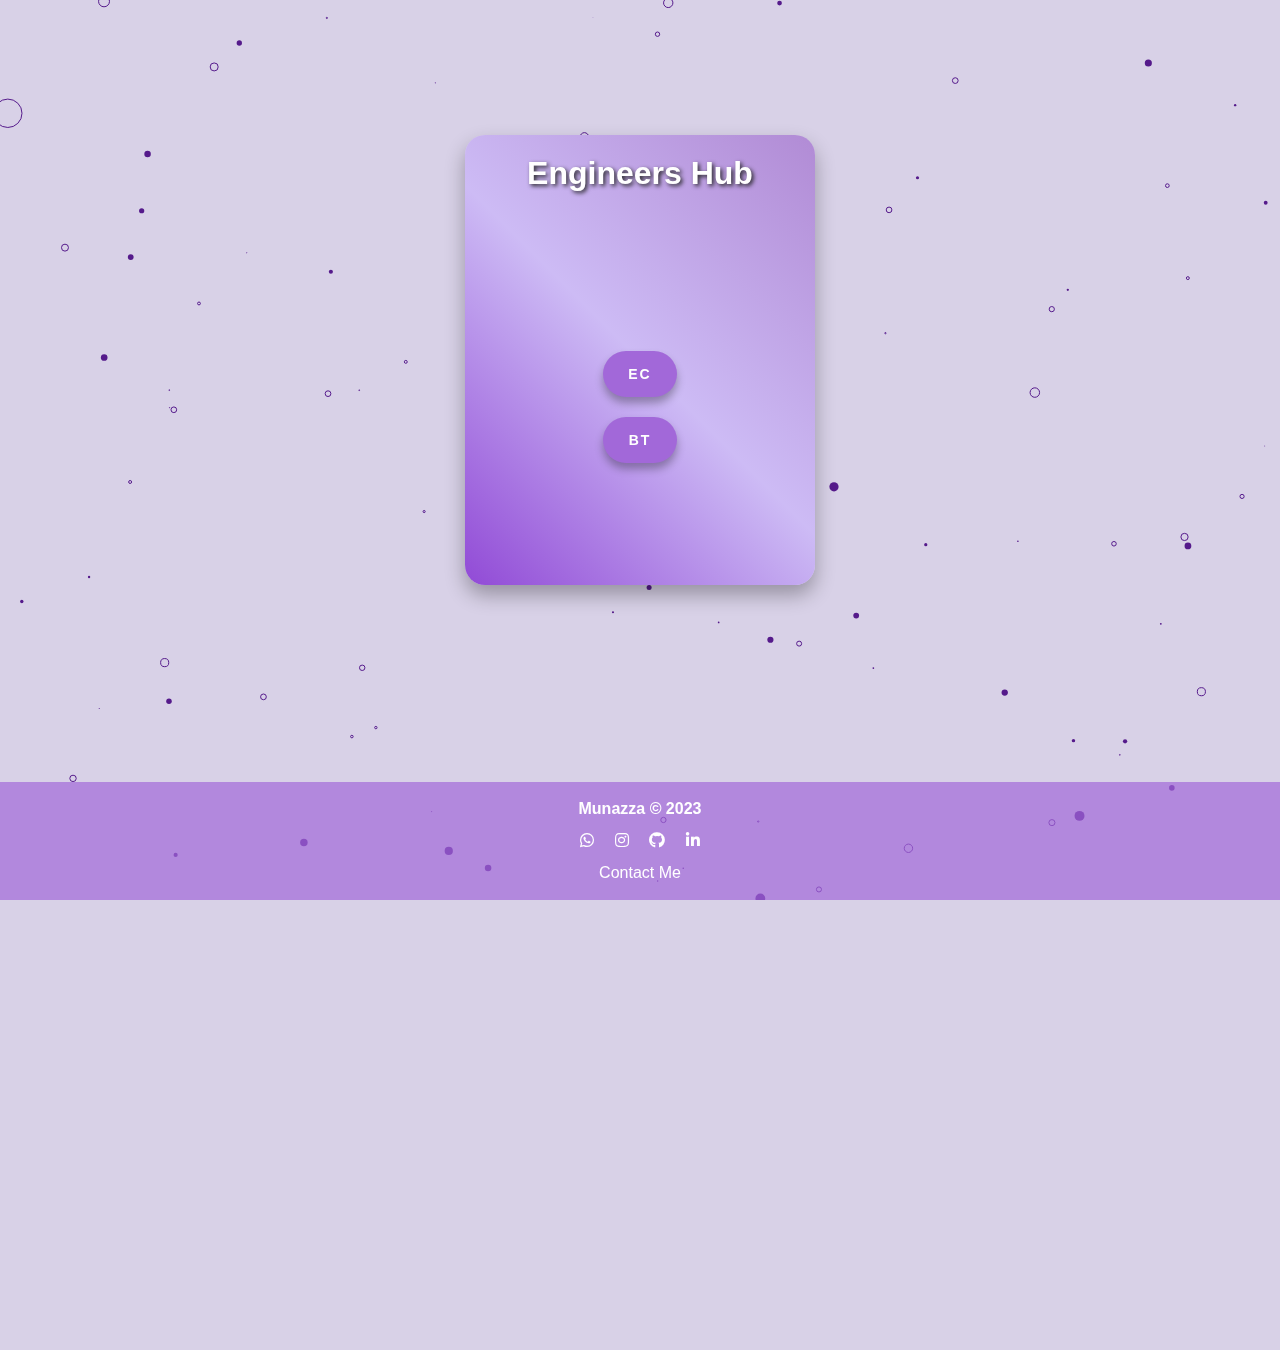
<file: index.html>
<!DOCTYPE html>
<html lang="en">
<head>
    <meta charset="UTF-8">
    <meta http-equiv="X-UA-Compatible" content="IE=edge">
    <meta name="viewport" content="width=device-width, initial-scale=1.0">
    <link rel="stylesheet" href="style.css">
    <script src="script.js"></script>
    <link rel="stylesheet" href="https://cdnjs.cloudflare.com/ajax/libs/font-awesome/5.15.3/css/all.min.css">
    <link rel="stylesheet" href="https://cdnjs.cloudflare.com/ajax/libs/font-awesome/4.7.0/css/font-awesome.min.css">
    <title>Engineers Hub</title>   
</head>
<body>
    <canvas id="test"></canvas>

    <section class="main">
    <div style="margin-top: -180px;" class="container">
        <div class="heading"><h2>Engineers Hub</h2></div>
        <div class="subjects">
            <ul>
                <li><a href="https://ec-notes.netlify.app/">EC</a></li>
                <li><a href="/bt/bt.html">BT</a></li>
                <!-- <li><a href="/commonsub/commonsub.html">Common Subjects</a></li> -->
            </ul>
        </div>
    </div>
    </section>

    <!-- footer section  -->

    <footer>
        <div class="footer-section">
            <h4>Munazza &copy; 2023</h4>
            <div class="social-media">
                <a href="" aria-label="WhatsApp"><i class="fab fa-whatsapp"></i></a>
                <a href="https://www.instagram.com/munxzz._/" aria-label="Instagram"><i class="fab fa-instagram"></i></a>
                <a href="" aria-label="GitHub"><i class="fab fa-github"></i></a>
                <a href="" aria-label="LinkedIn"><i class="fab fa-linkedin"></i></a>
            </div>
            <div class="contact-me">
                <a href="mailto:engineers.hub03@gmail.com">Contact Me</a>
            </div>
        </div>
    </footer>
    
</body>
<script src="script.js"></script>
</html>
</file>
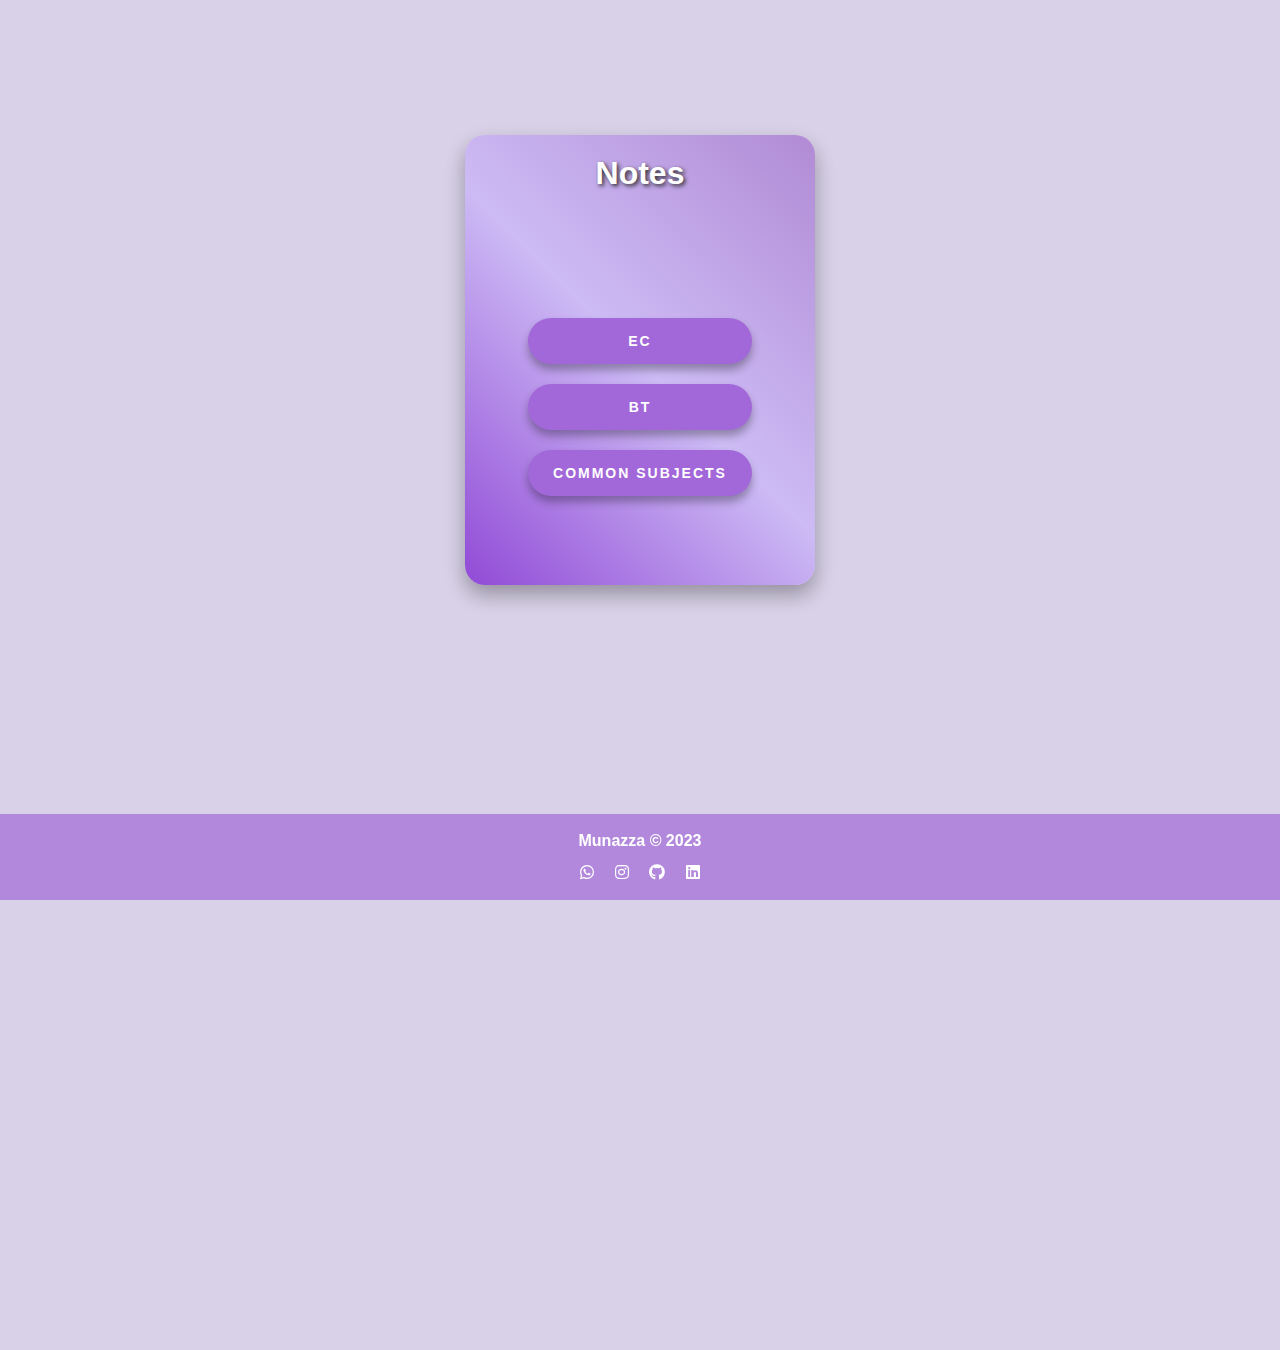
<file: notes.html>
<!DOCTYPE html>
<html lang="en">
<head>
    <meta charset="UTF-8">
    <meta http-equiv="X-UA-Compatible" content="IE=edge">
    <meta name="viewport" content="width=device-width, initial-scale=1.0">
    <link rel="stylesheet" href="style.css">
    <script src="script.js"></script>
    <link rel="stylesheet" href="https://cdnjs.cloudflare.com/ajax/libs/font-awesome/5.15.3/css/all.min.css">
    <link rel="stylesheet" href="https://cdnjs.cloudflare.com/ajax/libs/font-awesome/4.7.0/css/font-awesome.min.css">
    <title>Engineers Hub</title>
</head>
<body>
    <section>
    <div style="margin-top: -180px;" class="container">
        <div class="heading"><h2>Notes</h2></div>
        <div class="subjects">
            <ul>
                <li><a href="https://ec-notes.netlify.app/">EC</a></li>
                <li><a href="/bt/bt.html">BT</a></li>
                <li><a href="/commonsub/commonsub.html">Common Subjects</a></li>
            </ul>
        </div>
    </div>

    <!-- footer section  -->

    <footer>
        <div class="footer-section">
        <h4>Munazza &copy; 2023</h4>
        <a href="http://wa.me/+918197458962"><i class="fab fa-whatsapp"></i></a>
        <a href=""><i class="fab fa-instagram"></i></a>
        <a href=""><i class="fab fa-github"></i></a>
        <a href=""><i class="fab fa-linkedin-square"></i></a>
        </div>
    </footer>
    
</body>

<script>
   function alertmsg(){
    alert('Only 4th sem notes are available');
   }
</script>
</html>
</file>
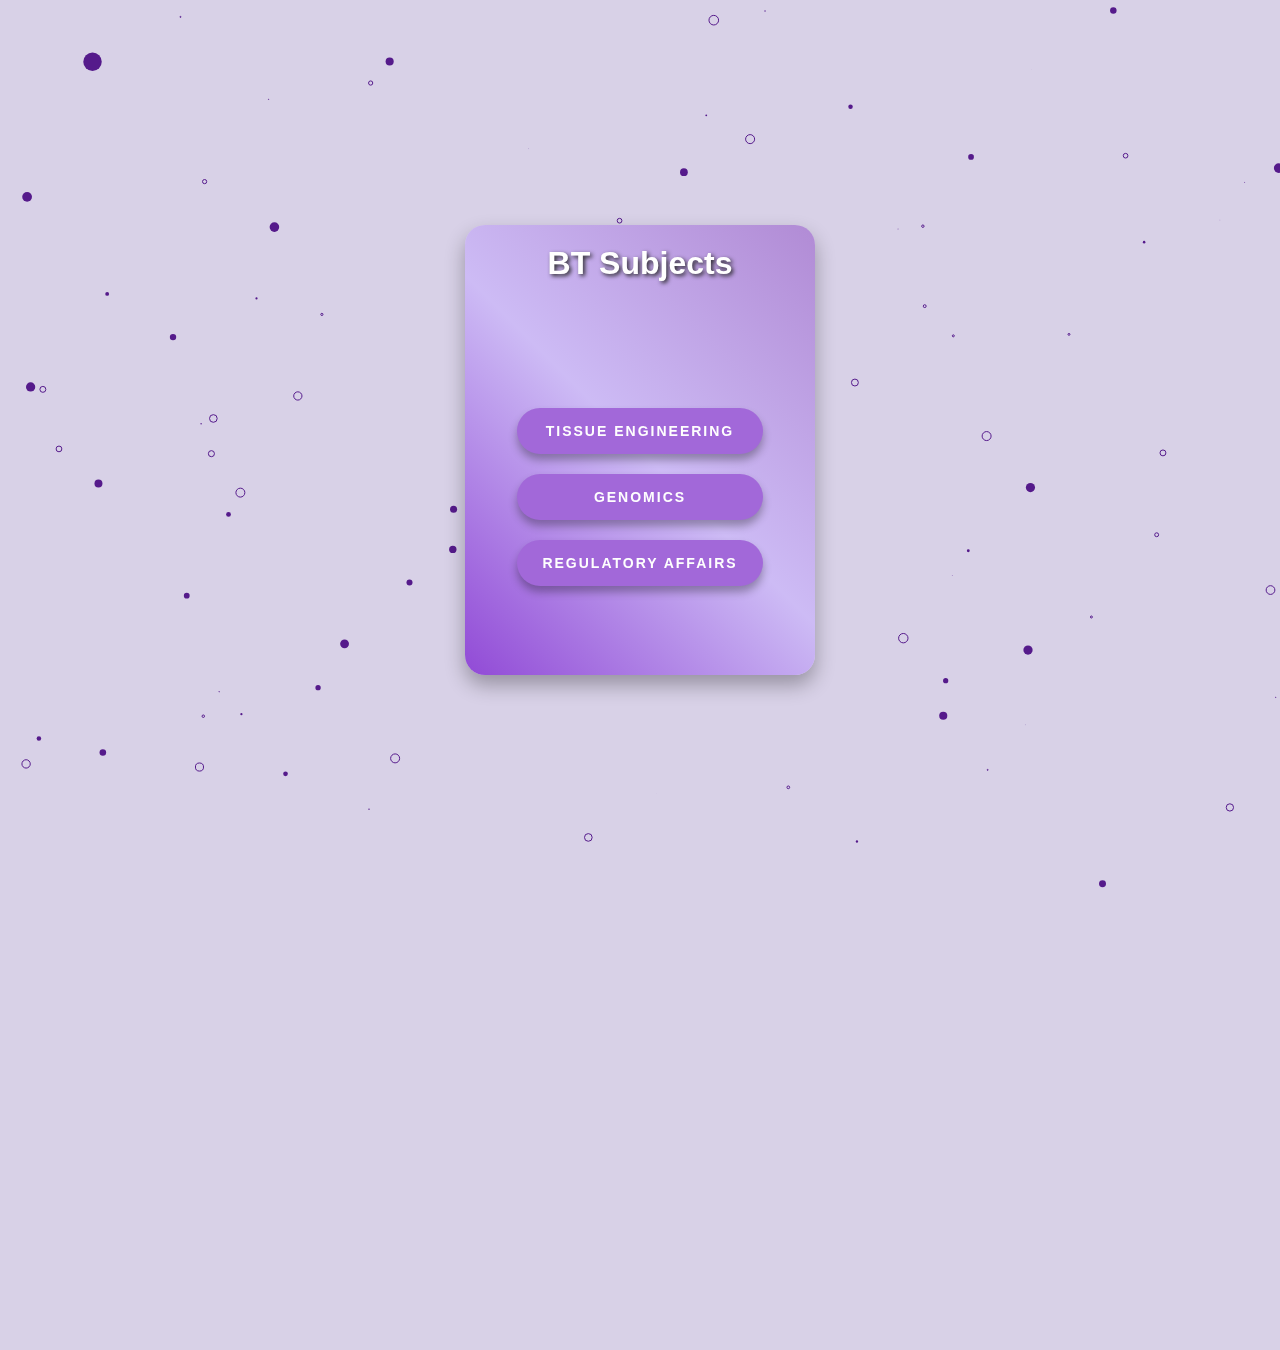
<file: bt/bt.html>
<!DOCTYPE html>
<html lang="en">
<head>
    <meta charset="UTF-8">
    <meta http-equiv="X-UA-Compatible" content="IE=edge">
    <meta name="viewport" content="width=device-width, initial-scale=1.0">
    <link rel="stylesheet" href="../style.css">
    <link rel="stylesheet" href="https://cdnjs.cloudflare.com/ajax/libs/font-awesome/5.15.3/css/all.min.css">
    <link rel="stylesheet" href="https://cdnjs.cloudflare.com/ajax/libs/font-awesome/4.7.0/css/font-awesome.min.css">
    <title>BT notes</title>
</head>
<body>
    <canvas id="test"></canvas>
    
    <section class="main">
    <div class="container">
        <div class="heading"><h2>BT Subjects</h2></div>
        <div class="subjects">
            <ul>
                <li><a href="./te.html">Tissue Engineering</a></li>
                <li><a href="./Genomics.html">Genomics</a></li>
                <li><a href="./regulatory_affairs.html">Regulatory Affairs</a></li>

            </ul>
        </div>
    </div>
    </section>

    <script src="../script.js"></script>
</body>
</html>
</file>
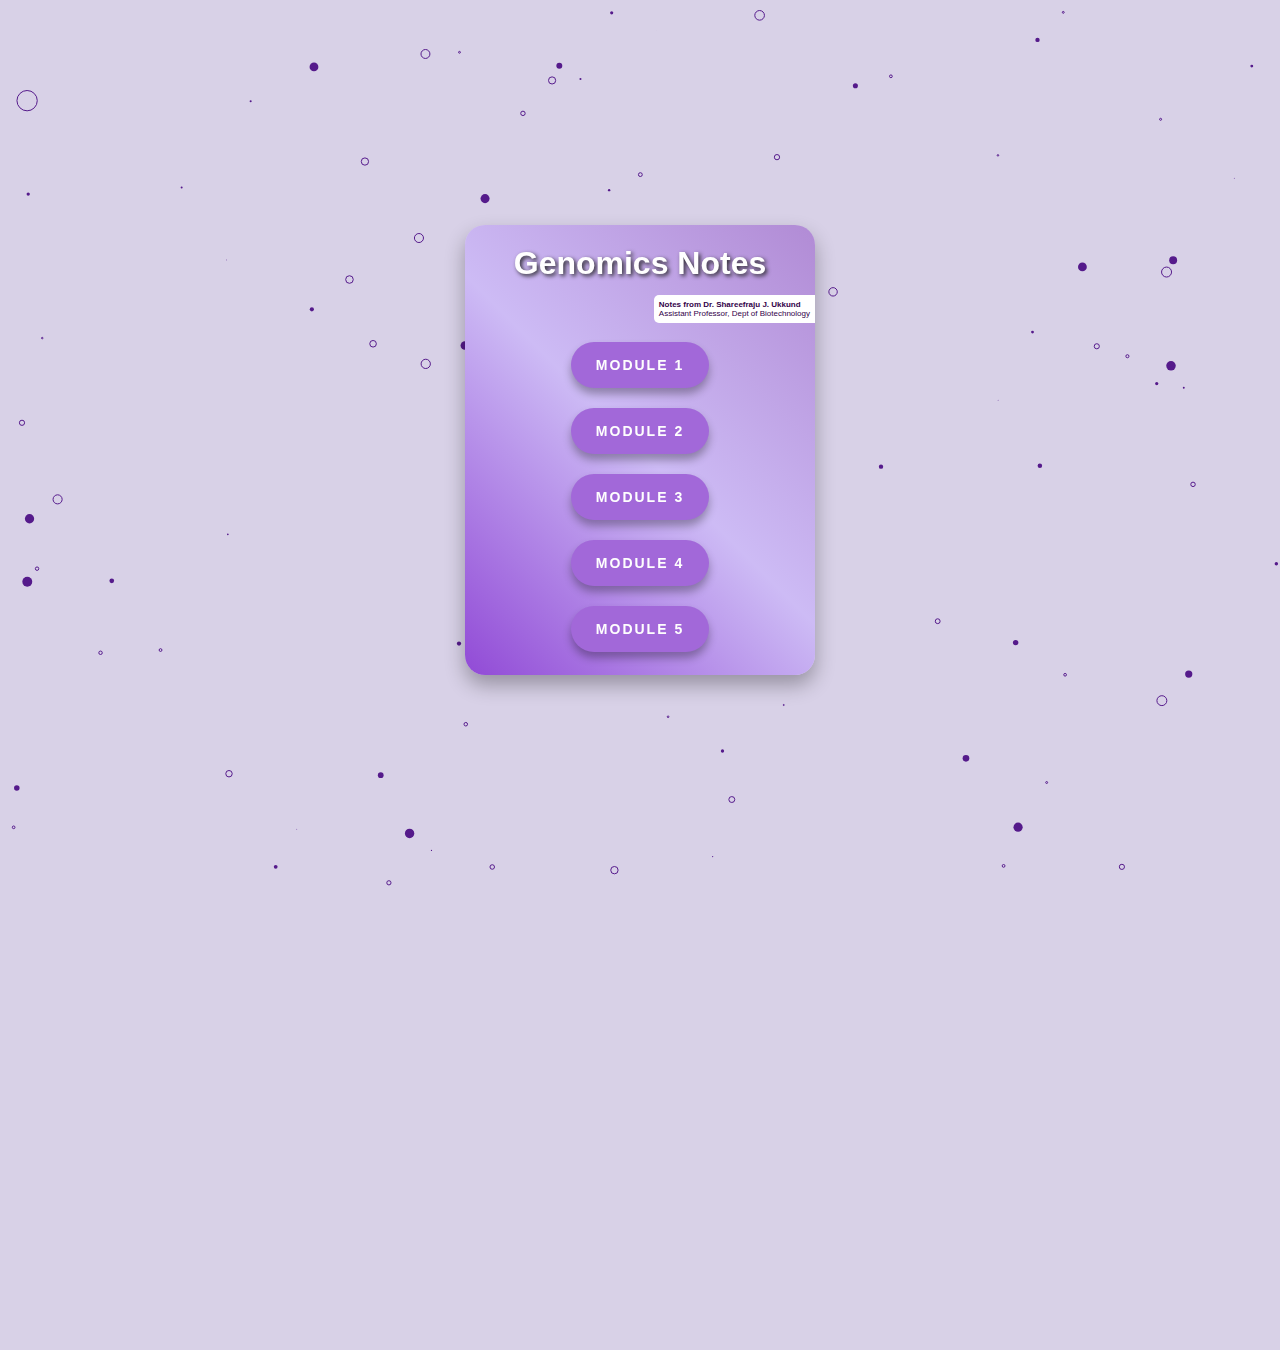
<file: bt/Genomics.html>
<!DOCTYPE html>
<html lang="en">
<head>
    <meta charset="UTF-8">
    <meta http-equiv="X-UA-Compatible" content="IE=edge">
    <meta name="viewport" content="width=device-width, initial-scale=1.0">
    <link rel="stylesheet" href="/style.css">
    <link rel="stylesheet" href="https://cdnjs.cloudflare.com/ajax/libs/font-awesome/5.15.3/css/all.min.css">
    <link rel="stylesheet" href="https://cdnjs.cloudflare.com/ajax/libs/font-awesome/4.7.0/css/font-awesome.min.css">
    <title>Genomics Notes</title>
</head>
<body>
    <canvas id="test"></canvas>
    
    <section class="main">
    <div class="container">
        <div class="heading"><h2>Genomics Notes</h2></div>
                <div class="tag" style="display: flex; justify-content: end; color: rgb(51, 2, 73);position: absolute; top: 15.5%;right: 0;">
            <p style="font-size: 8px;background-color: white;padding: 5px;border-radius: 5px 0px 0px 5px;"><span style="font-weight: 600;">Notes from Dr. Shareefraju J. Ukkund <br></span>Assistant Professor, Dept of Biotechnology</p>
        </div>
        
        <div class="subjects">
            <ul>
                <li><a href="https://drive.google.com/file/d/1CxOzMCSRqjcXINvG6FWwlg2trPlWMLO-/view?usp=sharing">Module 1</a></li>
                <li><a href="https://drive.google.com/file/d/1CsRwEpGKZqtuRd0HOQuX-H2IOqCATsjB/view?usp=sharing">Module 2</a></li>
                <li><a href="https://drive.google.com/file/d/1IhUq4j-6nZ4sIiUtT9NMjehGYMhrd36H/view?usp=sharing">Module 3</a></li>
                <li><a href="https://drive.google.com/file/d/1CoZYQCzWFeNfxgB2uUp8uPOje0wsj5U9/view?usp=sharing">Module 4</a></li>
                <li><a href="https://drive.google.com/file/d/1RnxZKzMGQxWjZsxQgIdD6meV_V2cbwtd/view?usp=sharing">Module 5</a></li>
            </ul>
        </div>
    </div>
    </section>
    
    <script src="../script.js"></script>
</body>
</html>
</file>
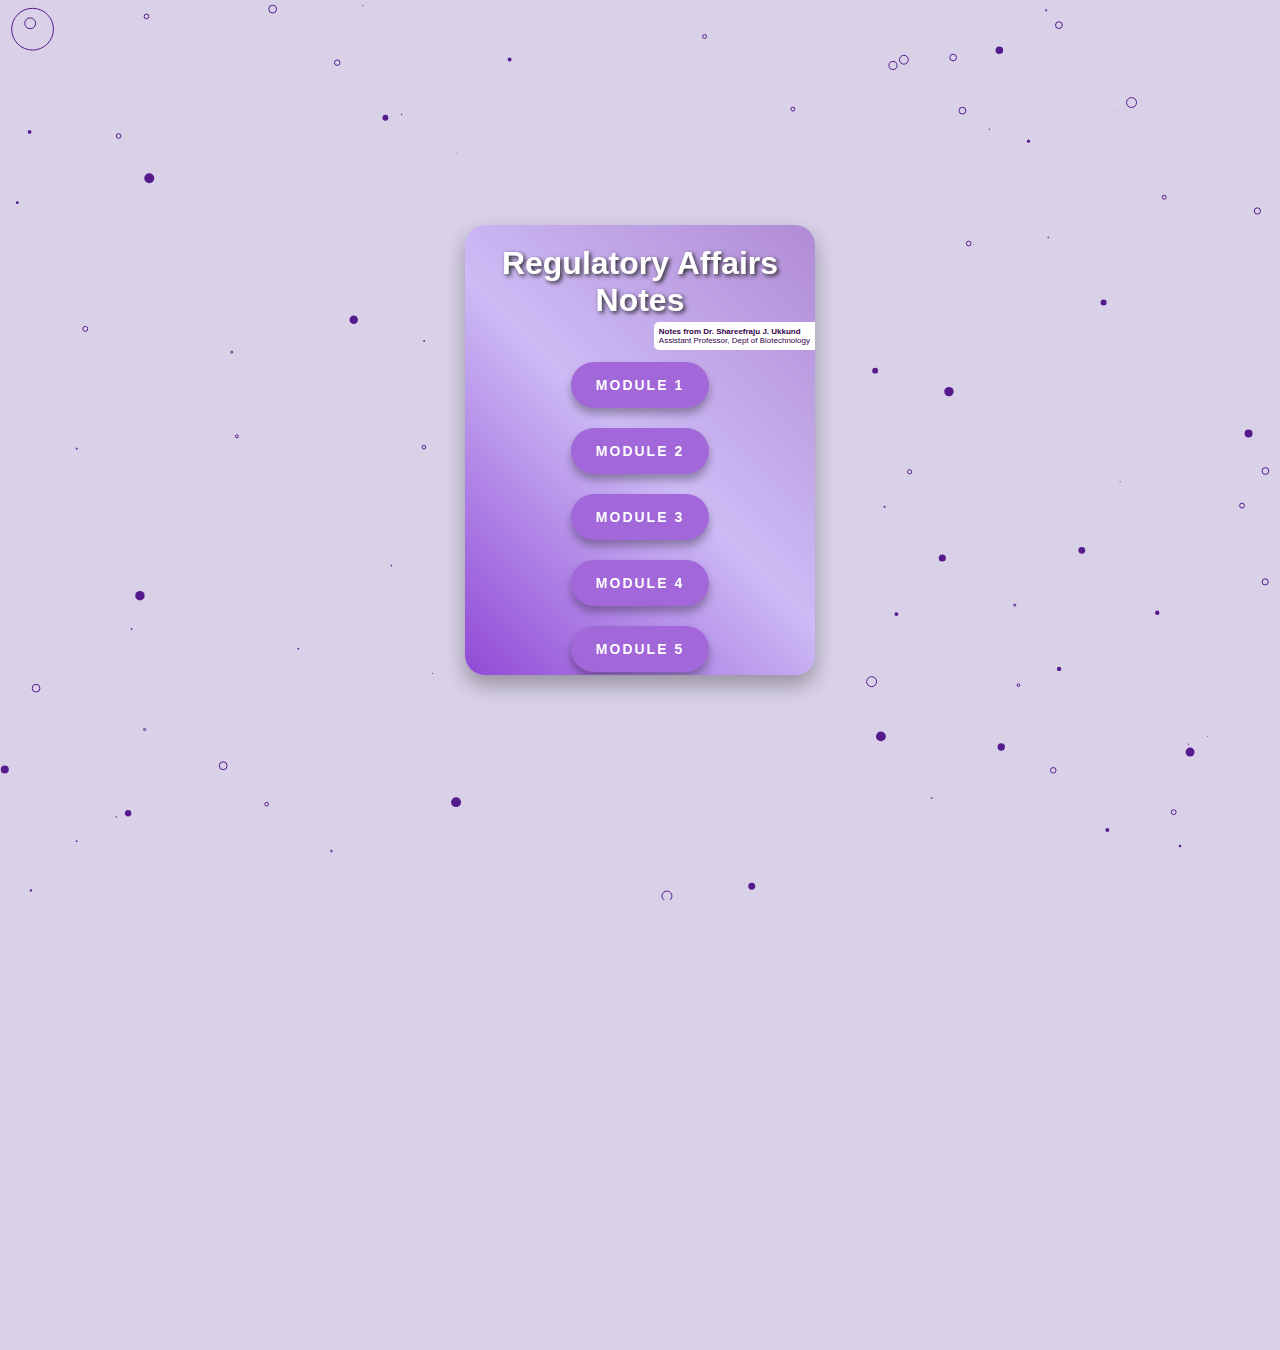
<file: bt/regulatory_affairs.html>
<!DOCTYPE html>
<html lang="en">
<head>
    <meta charset="UTF-8">
    <meta http-equiv="X-UA-Compatible" content="IE=edge">
    <meta name="viewport" content="width=device-width, initial-scale=1.0">
    <link rel="stylesheet" href="/style.css">
    <link rel="stylesheet" href="https://cdnjs.cloudflare.com/ajax/libs/font-awesome/5.15.3/css/all.min.css">
    <link rel="stylesheet" href="https://cdnjs.cloudflare.com/ajax/libs/font-awesome/4.7.0/css/font-awesome.min.css">
    <title>Regulatory Affairs Notes</title>
</head>
<body>
    <canvas id="test"></canvas>
    
    <section class="main">
    <div class="container">
        <div class="heading"><h2>Regulatory Affairs Notes</h2></div>
                <div class="tag" style="display: flex; justify-content: end; color: rgb(51, 2, 73);position: absolute; top: 21.5%;right: 0;">
            <p style="font-size: 8px;background-color: white;padding: 5px;border-radius: 5px 0px 0px 5px;"><span style="font-weight: 600;">Notes from Dr. Shareefraju J. Ukkund <br></span>Assistant Professor, Dept of Biotechnology</p>
        </div>
        
        <div style="margin: -17px;" class="subjects">
            <ul>
                <li><a href="https://drive.google.com/file/d/1W8CD_vKdzSEZL3tKuIjLDfrVqVh1FK80/view?usp=sharing">Module 1</a></li>
                <li><a href="https://drive.google.com/file/d/1mdjSyJoLLesNawzjBowVp1BVrxriTFZD/view?usp=sharing">Module 2</a></li>
                <li><a href="https://drive.google.com/file/d/16efkbPB7GAXdLF1RqKaf73HIHIBMmT9u/view?usp=sharing">Module 3</a></li>
                <li><a href="https://drive.google.com/file/d/15pZBxbGkp5hREXGX1ypV8331MHFmAZV3/view?usp=sharing">Module 4</a></li>
                <li><a href="https://drive.google.com/file/d/15wV75U_miEFck84E-vT3D_UqRIZVk_nh/view?usp=sharing">Module 5</a></li>
            </ul>
        </div>
    </div>
    </section>
    
    <script src="../script.js"></script>
</body>
</html>
</file>
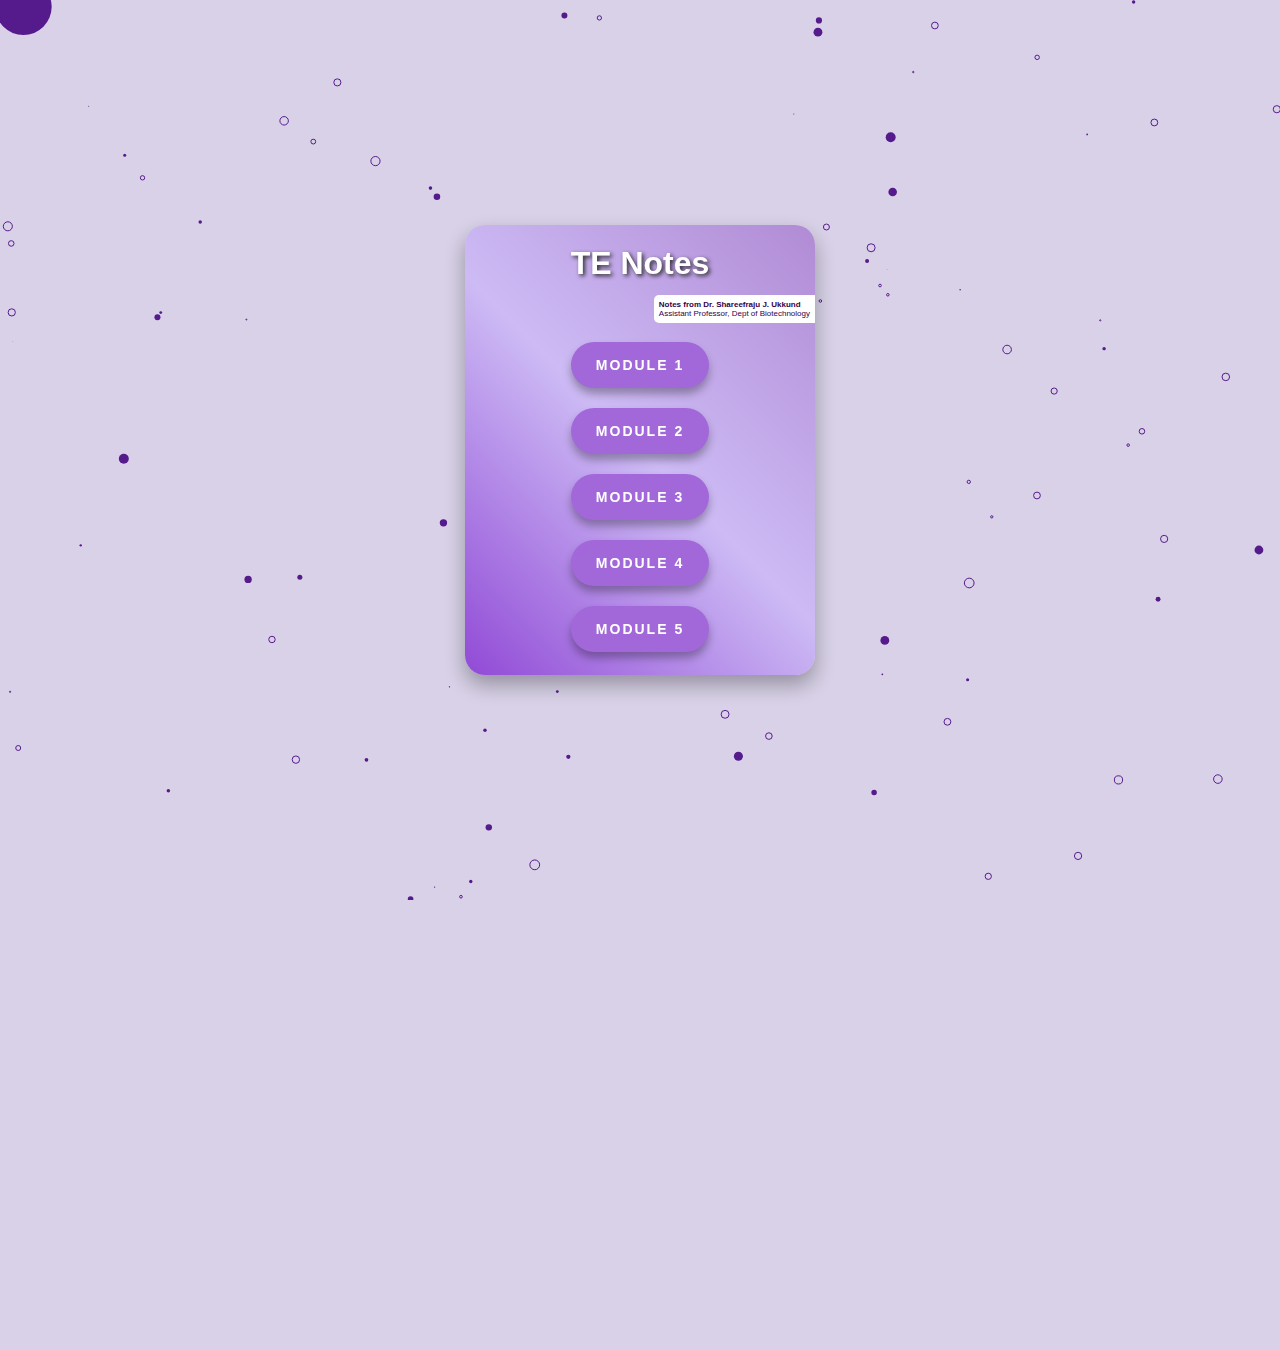
<file: bt/te.html>
<!DOCTYPE html>
<html lang="en">
<head>
    <meta charset="UTF-8">
    <meta http-equiv="X-UA-Compatible" content="IE=edge">
    <meta name="viewport" content="width=device-width, initial-scale=1.0">
    <link rel="stylesheet" href="/style.css">
    <link rel="stylesheet" href="https://cdnjs.cloudflare.com/ajax/libs/font-awesome/5.15.3/css/all.min.css">
    <link rel="stylesheet" href="https://cdnjs.cloudflare.com/ajax/libs/font-awesome/4.7.0/css/font-awesome.min.css">
    <title>TE Notes</title>
</head>
<body>
    <canvas id="test"></canvas>
    
    <section class="main">
    <div class="container">
        <div class="heading"><h2>TE Notes</h2></div>
                <div class="tag" style="display: flex; justify-content: end; color: rgb(51, 2, 73);position: absolute; top: 15.5%;right: 0;">
            <p style="font-size: 8px;background-color: white;padding: 5px;border-radius: 5px 0px 0px 5px;"><span style="font-weight: 600;">Notes from Dr. Shareefraju J. Ukkund <br></span>Assistant Professor, Dept of Biotechnology</p>
        </div>
        
        <div class="subjects">
            <ul>
                <li><a href="https://drive.google.com/file/d/10IGipK9q6Z7h8bFlPjrTDznFZgL-2xOe/view?usp=sharing">Module 1</a></li>
                <li><a href="https://drive.google.com/file/d/10MGc95G3-eZL3pnk_enhPLxyE7cJ8AHS/view?usp=sharing">Module 2</a></li>
                <li><a href="https://drive.google.com/file/d/10ZlJMTs6QWS2o3mPY4uyccOtMAVlGI6C/view?usp=sharing">Module 3</a></li>
                <li><a href="https://drive.google.com/file/d/10iBxEnrbSEos9W6MvjsCy1rqyY_SP2Hl/view?usp=sharing">Module 4</a></li>
                <li><a href="https://drive.google.com/file/d/10jzLBtmpmxQ8_HXEROJ2sFb9Qf9yBVqH/view?usp=sharing">Module 5</a></li>
            </ul>
        </div>
    </div>
    </section>
    
    <script src="../script.js"></script>
</body>
</html>
</file>
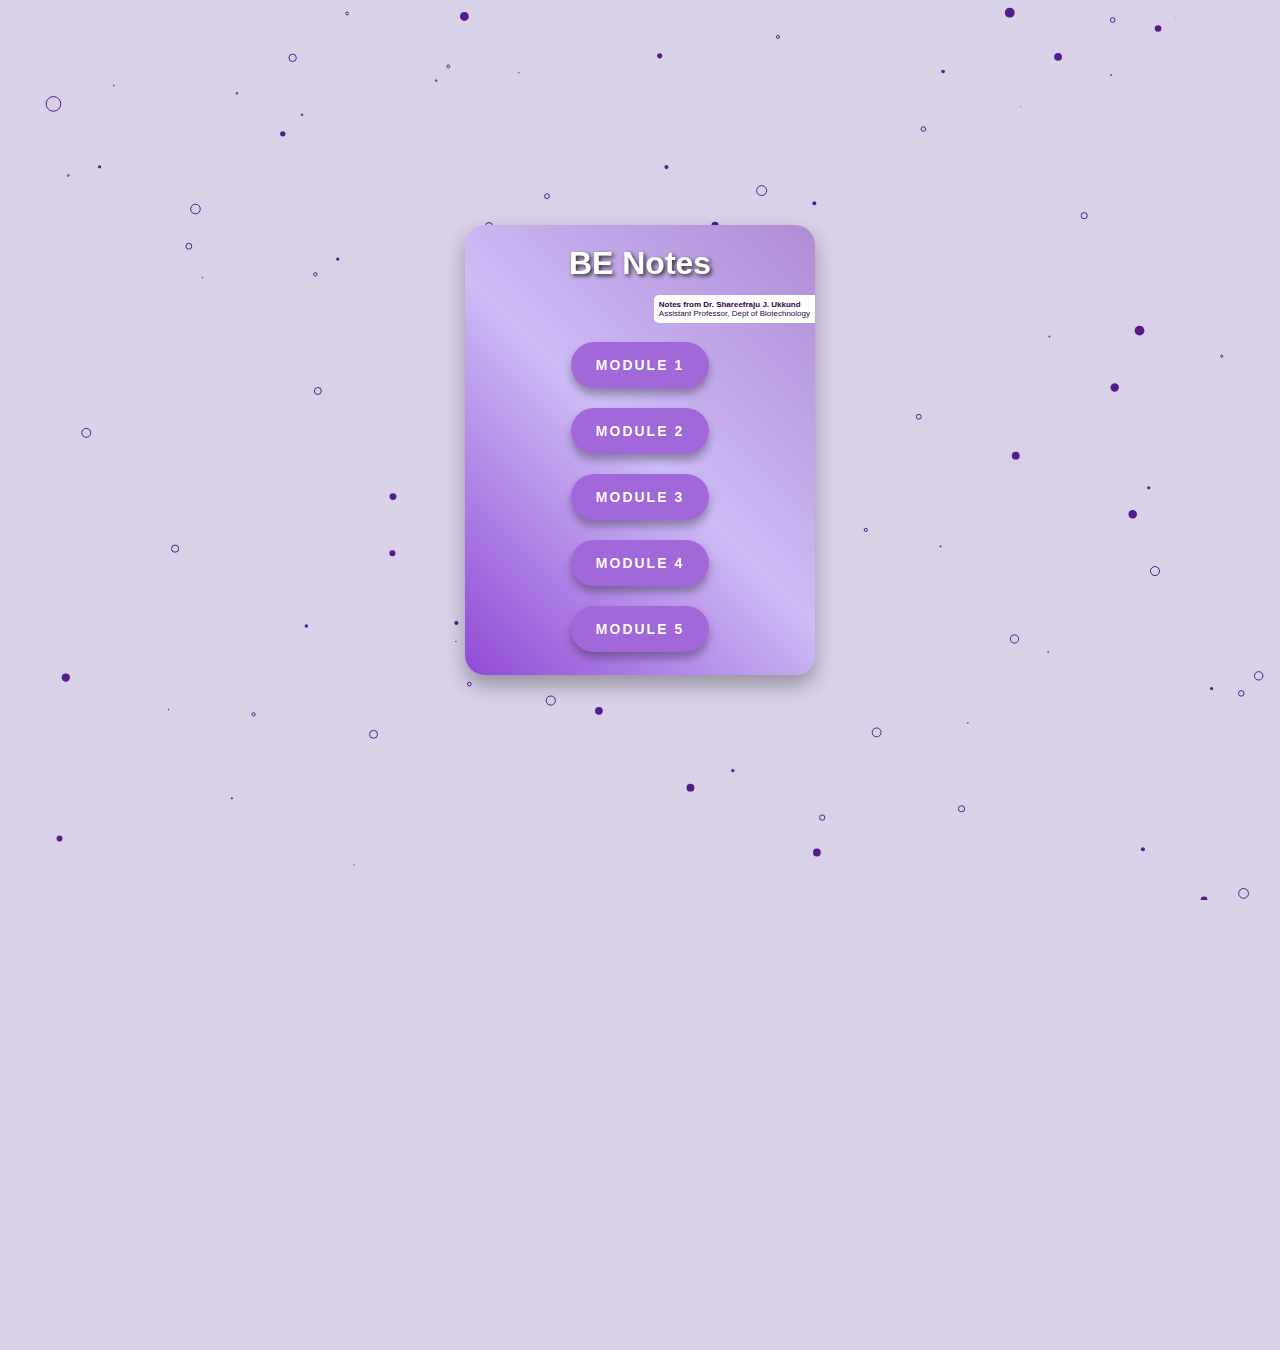
<file: commonsub/be-21.html>
<!DOCTYPE html>
<html lang="en">
<head>
    <meta charset="UTF-8">
    <meta http-equiv="X-UA-Compatible" content="IE=edge">
    <meta name="viewport" content="width=device-width, initial-scale=1.0">
    <link rel="stylesheet" href="/style.css">
    <link rel="stylesheet" href="https://cdnjs.cloudflare.com/ajax/libs/font-awesome/5.15.3/css/all.min.css">
    <link rel="stylesheet" href="https://cdnjs.cloudflare.com/ajax/libs/font-awesome/4.7.0/css/font-awesome.min.css">
    <title>BE Notes</title>
</head>
<body>
    <canvas id="test"></canvas>

    <section class="main">
    <div class="container">
        <div class="heading"><h2>BE Notes</h2></div>

        <div class="tag" style="display: flex; justify-content: end; color: rgb(51, 2, 73);position: absolute; top: 15.5%;right: 0;">
            <p style="font-size: 8px;background-color: white;padding: 5px;border-radius: 5px 0px 0px 5px;"><span style="font-weight: 600;">Notes from Dr. Shareefraju J. Ukkund <br></span>Assistant Professor, Dept of Biotechnology</p>
        </div>

        <div class="subjects">
            <ul>
                <li><a href="https://drive.google.com/file/d/13gpo7e3vvRGui-d99DzPI1FEgwHlWkEx/view?usp=sharing">Module 1</a></li>
                <li><a href="https://drive.google.com/file/d/13idBizZENM35t69uuuGhamzTF7iYeSQZ/view?usp=sharing">Module 2</a></li>
                <li><a href="https://drive.google.com/file/d/13jaavnl4v89e-Pf2U8wAHp_4ZmvQOuhk/view?usp=sharing">Module 3</a></li>
                <li><a href="https://drive.google.com/file/d/13t2rqnwQWm50r3PztJnyxWynR753c2tn/view?usp=sharing">Module 4</a></li>
                <li><a href="https://drive.google.com/file/d/13w1WKydtxGaiemqn2O49w0JOAaI1XZPT/view?usp=sharing">Module 5</a></li>
            </ul>
        </div>
    </div>
    </section>
    
    <script src="../script.js"></script>
</body>
</html>
</file>
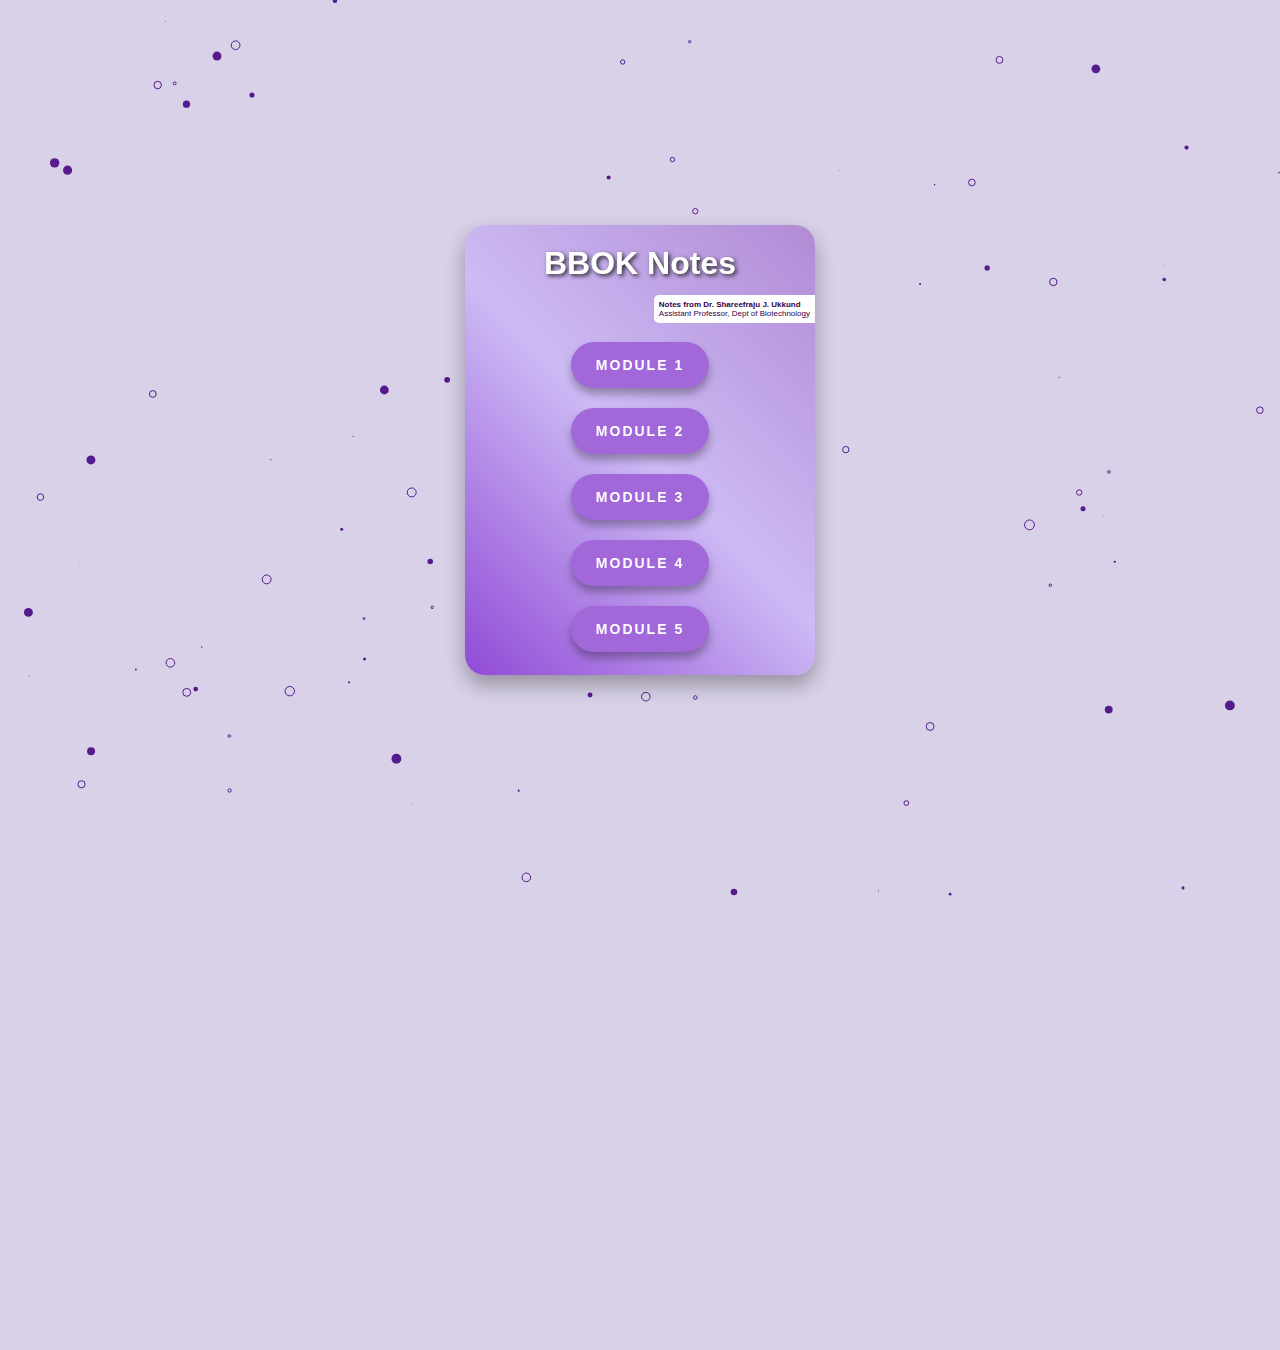
<file: commonsub/be-22.html>
<!DOCTYPE html>
<html lang="en">
<head>
    <meta charset="UTF-8">
    <meta http-equiv="X-UA-Compatible" content="IE=edge">
    <meta name="viewport" content="width=device-width, initial-scale=1.0">
    <link rel="stylesheet" href="/style.css">
    <link rel="stylesheet" href="https://cdnjs.cloudflare.com/ajax/libs/font-awesome/5.15.3/css/all.min.css">
    <link rel="stylesheet" href="https://cdnjs.cloudflare.com/ajax/libs/font-awesome/4.7.0/css/font-awesome.min.css">
    <title>BE Notes</title>
</head>
<body>
    <canvas id="test"></canvas>

    <section class="main">
    <div class="container">
        <div class="heading"><h2>BBOK Notes</h2></div>

        <div class="tag" style="display: flex; justify-content: end; color: rgb(51, 2, 73);position: absolute; top: 15.5%;right: 0;">
            <p style="font-size: 8px;background-color: white;padding: 5px;border-radius: 5px 0px 0px 5px;"><span style="font-weight: 600;">Notes from Dr. Shareefraju J. Ukkund <br></span>Assistant Professor, Dept of Biotechnology</p>
        </div>

        <div class="subjects">
            <ul>
                <li><a href="https://drive.google.com/file/d/1xxpKEmzxLIW4McZF6moJ9dNFwF_Jw5Qq/view?usp=sharing">Module 1</a></li>
                <li><a href="https://drive.google.com/file/d/1HiR8VUoYISqPSDpwGBxVzMpCBPYjzLYD/view?usp=sharing">Module 2</a></li>
                <li><a href="https://drive.google.com/file/d/1YiNVbZK1tVzjmctLL8AaQwoh63N0tHg0/view?usp=sharing">Module 3</a></li>
                <li><a href="https://drive.google.com/file/d/1HjSyZpxM_funYbBtJrDwYnkf3YvIoSBN/view?usp=sharing">Module 4</a></li>
                <li><a href="https://drive.google.com/file/d/1aBB7KfUdWyyHb6QW0SzNpZ4yRFKjg_8J/view?usp=sharing">Module 5</a></li>
            </ul>
        </div>
    </div>
    </section>
    
    <script src="../script.js"></script>
</body>
</html>
</file>
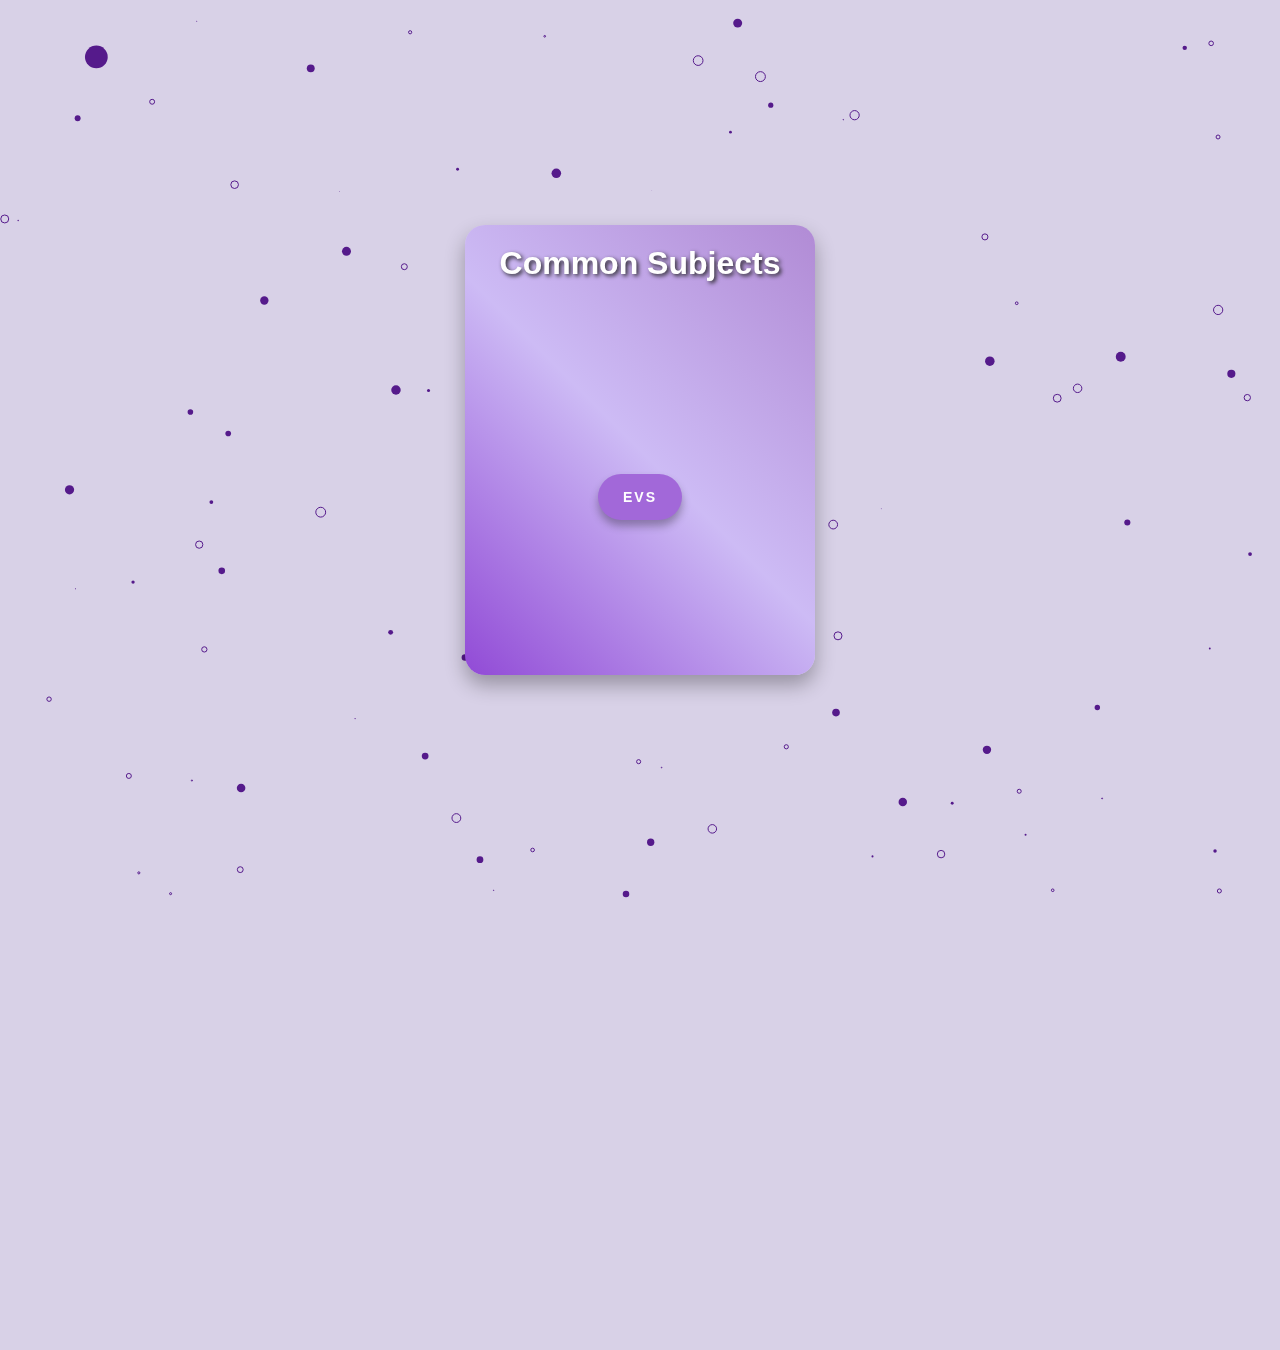
<file: commonsub/commonsub.html>
<!DOCTYPE html>
<html lang="en">
<head>
    <meta charset="UTF-8">
    <meta http-equiv="X-UA-Compatible" content="IE=edge">
    <meta name="viewport" content="width=device-width, initial-scale=1.0">
    <link rel="stylesheet" href="../style.css">
    <link rel="stylesheet" href="https://cdnjs.cloudflare.com/ajax/libs/font-awesome/5.15.3/css/all.min.css">
    <link rel="stylesheet" href="https://cdnjs.cloudflare.com/ajax/libs/font-awesome/4.7.0/css/font-awesome.min.css">
    <title>Common Subject notes</title>
</head>
<body>
    <canvas id="test"></canvas>

    <section class="main">
    <div class="container">
        <div class="heading"><h2>Common Subjects</h2></div>
        <div class="subjects">
            <ul>
                <!-- <li><a href="/commonsub/rm-ipr.html">RM-IPR</a></li>
                <li><a href="/commonsub/be-21.html">21 scheme - Biology <br> for Engineering</a></li>
                <li><a href="/commonsub/be-22.html">22 scheme - Biology <br> for Engineering</a></li> -->
                <li><a href="">EVS</a></li>
            </ul>
        </div>
    </div>
    </section>

    <script src="../script.js"></script>
</body>
</html>
</file>
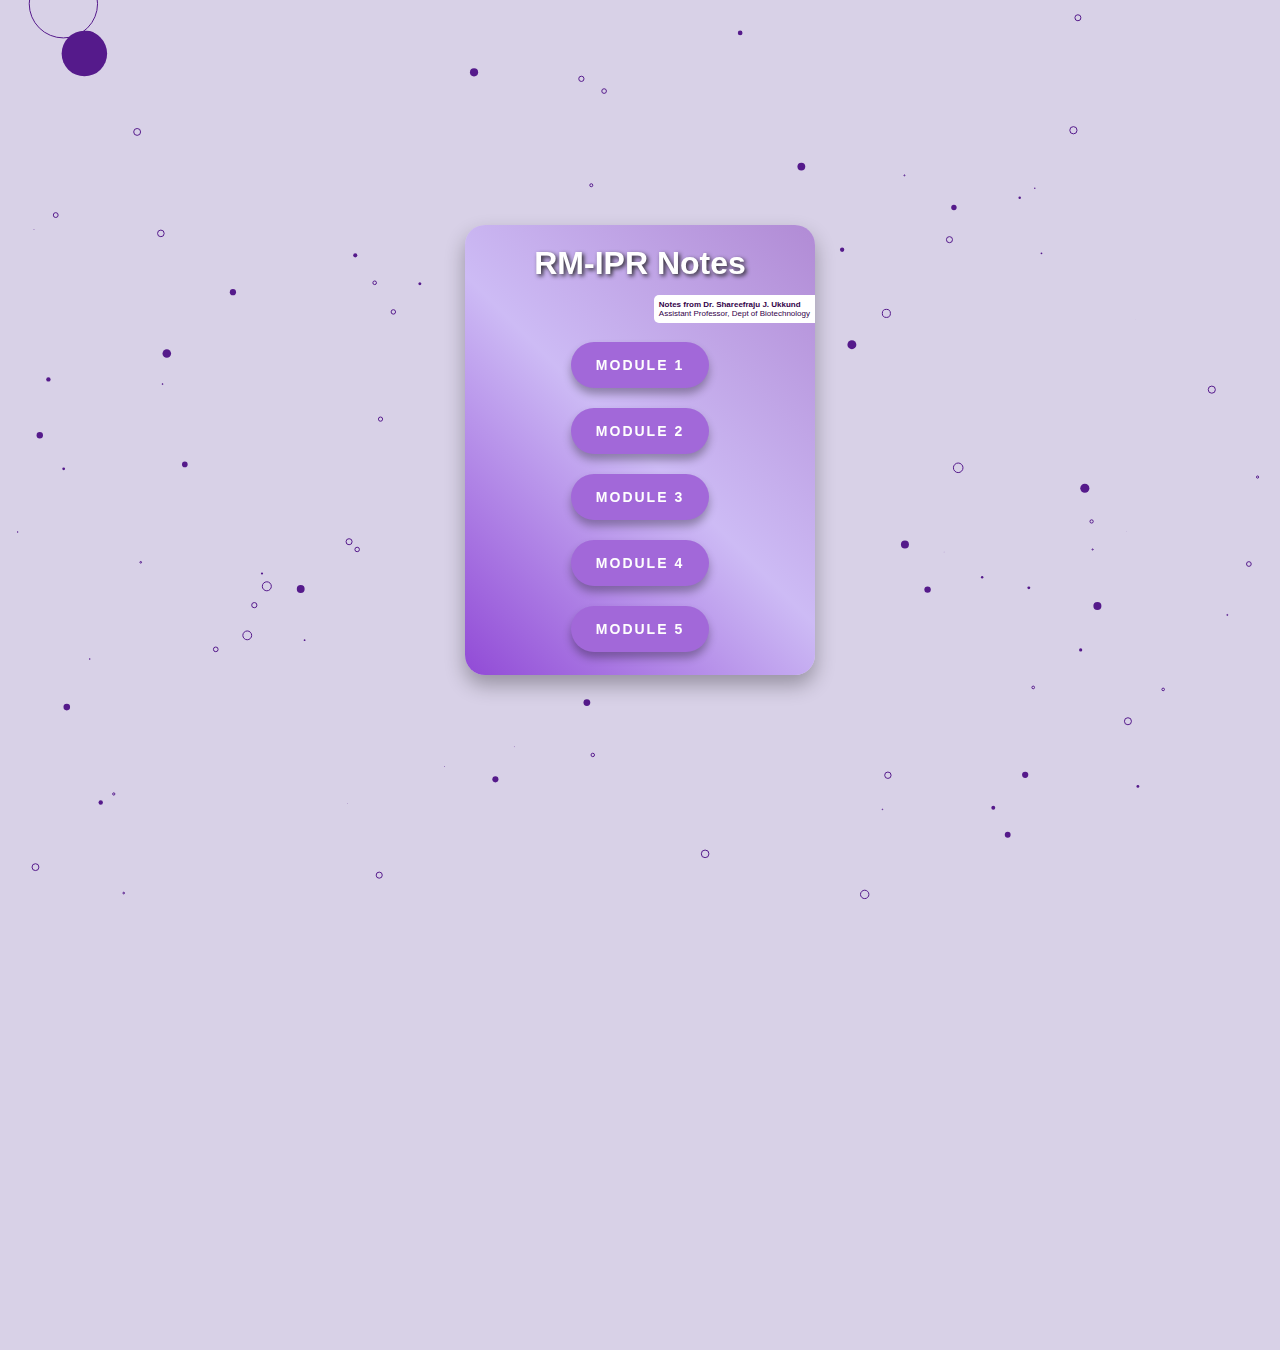
<file: commonsub/rm-ipr.html>
<!DOCTYPE html>
<html lang="en">
<head>
    <meta charset="UTF-8">
    <meta http-equiv="X-UA-Compatible" content="IE=edge">
    <meta name="viewport" content="width=device-width, initial-scale=1.0">
    <link rel="stylesheet" href="/style.css">
    <link rel="stylesheet" href="https://cdnjs.cloudflare.com/ajax/libs/font-awesome/5.15.3/css/all.min.css">
    <link rel="stylesheet" href="https://cdnjs.cloudflare.com/ajax/libs/font-awesome/4.7.0/css/font-awesome.min.css">
    <title>RM-IPR Notes</title>
</head>
<body>
    <canvas id="test"></canvas>

    <section class="main">
    <div class="container">
        <div class="heading"><h2>RM-IPR Notes</h2></div>

        <div class="tag" style="display: flex; justify-content: end; color: rgb(51, 2, 73);position: absolute; top: 15.5%;right: 0;">
            <p style="font-size: 8px;background-color: white;padding: 5px;border-radius: 5px 0px 0px 5px;"><span style="font-weight: 600;">Notes from Dr. Shareefraju J. Ukkund <br></span>Assistant Professor, Dept of Biotechnology</p>
        </div>

        <div class="subjects">
            <ul>
                <li><a href="https://drive.google.com/file/d/1CS4UcUESmT02CCINic2ppkUN1mt5R4Jt/view?usp=sharing">Module 1</a></li>
                <li><a href="https://drive.google.com/file/d/1CrkxriLQkg0adAv9zkU5BH8MEp5GNOBj/view?usp=sharing">Module 2</a></li>
                <li><a href="https://drive.google.com/file/d/1bp9ECdVEtEH-rNFnFHyawfQWRJJGRffb/view?usp=sharing">Module 3</a></li>
                <li><a href="https://drive.google.com/file/d/16dpxr8CTYSZR0Gu1cbmPuj9NcpFwXGbT/view?usp=sharing">Module 4</a></li>
                <li><a href="https://drive.google.com/file/d/13pHsCmyUYkj6aNMq6s_TloQzWjGFSer9/view?usp=sharing">Module 5</a></li>
            </ul>
        </div>
    </div>
    </section>
    
    <script src="../script.js"></script>
</body>
</html>
</file>
<file: style.css>
* {
    margin: 0;
    padding: 0;
    box-sizing: border-box;
}

body {
    height: 150vh;
    align-items: center;
    background-color:#D8D1E7;
    font-family: Arial, sans-serif;
    overflow: hidden;
}

canvas {
    width: 100vw;
    height: 100vh;
    /* background-color: rgb(255, 255, 255); */
    background-color:#D8D1E7;
    position: absolute;
  }

section {
    display: flex;
    justify-content: center;
    align-items: center;
    height: 100vh;
    width: 100%;
}

.container {
    background-image: linear-gradient(-135deg, #B18BD5, #CDBBF5,#914AD6);
    /* background-color: antiquewhite; */
    width: 350px;
    height: 450px;
    border-radius: 20px;
    box-shadow: 0 10px 20px rgba(0, 0, 0, 0.3);
    position: relative;
    overflow: hidden;
}

.container h2 {
    font-size: 32px;
    font-weight: bold;
    text-align: center;
    background-color: transparent;
    padding: 20px;
    color: #ffffff;/*white to black*/
    margin-bottom: 20px;
    /* text-shadow: 2px 2px 4px #9526F1; */
    text-shadow: 2px 2px 4px #2a292c;
}

.subjects {
    display: flex;
    justify-content: center;
    align-items: center;
    height: calc(100% - 80px);
    padding: 20px;
    z-index: 2;
}

.subjects ul {
    list-style: none;
}

.subjects ul li {
    margin-bottom: 20px;
    text-align: center;
}

.subjects ul li a {
    text-decoration: none;
    display: block;
    /* background-color: #9526F1; */
    background-color:#A268D9;
    /* background-color: rgb(65, 0, 80); */
    color: #fefefe;
    padding: 15px 25px;
    border-radius: 50px;
    transition: background-color 0.3s ease;
    font-weight: bold;
    text-transform: uppercase;
    letter-spacing: 2px;
    box-shadow: 0 6px 8px rgba(0, 0, 0, 0.3) ;
    position: relative;
    z-index: 1;
    overflow: hidden;
    font-size: 14px;
}


.subjects ul li a:hover {
    background-color:#faf6f6;
    color: #2a292c;
    box-shadow: 0 6px 8px rgba(0, 0, 0, 0.3);
}

/* footer section  */

footer {
    position: fixed;
    bottom: 0;
    width: 100%;
    padding: 8px 20px;
    color: #dbc99c;
    text-align: center;
    background: #a268d9b2;
}

.footer-section {
    line-height: 2.0;
    padding: 3px;
}

.footer-section h4 {
    font-size: 16px;
    color: #fff;
}

.footer-section a {
    padding: 8px;
    color: #fff;
}

.footer-section h4:hover {
    color: #2a292c;
}

.footer-section a:hover {
    color: #2a292c;
}

.contact-me a {
    color: #fff;
    text-decoration: none;
    border-radius: 5px;
    transition: background-color 0.3s;
}

.contact-me a:hover {
    color: #2a292c;
}
</file>
